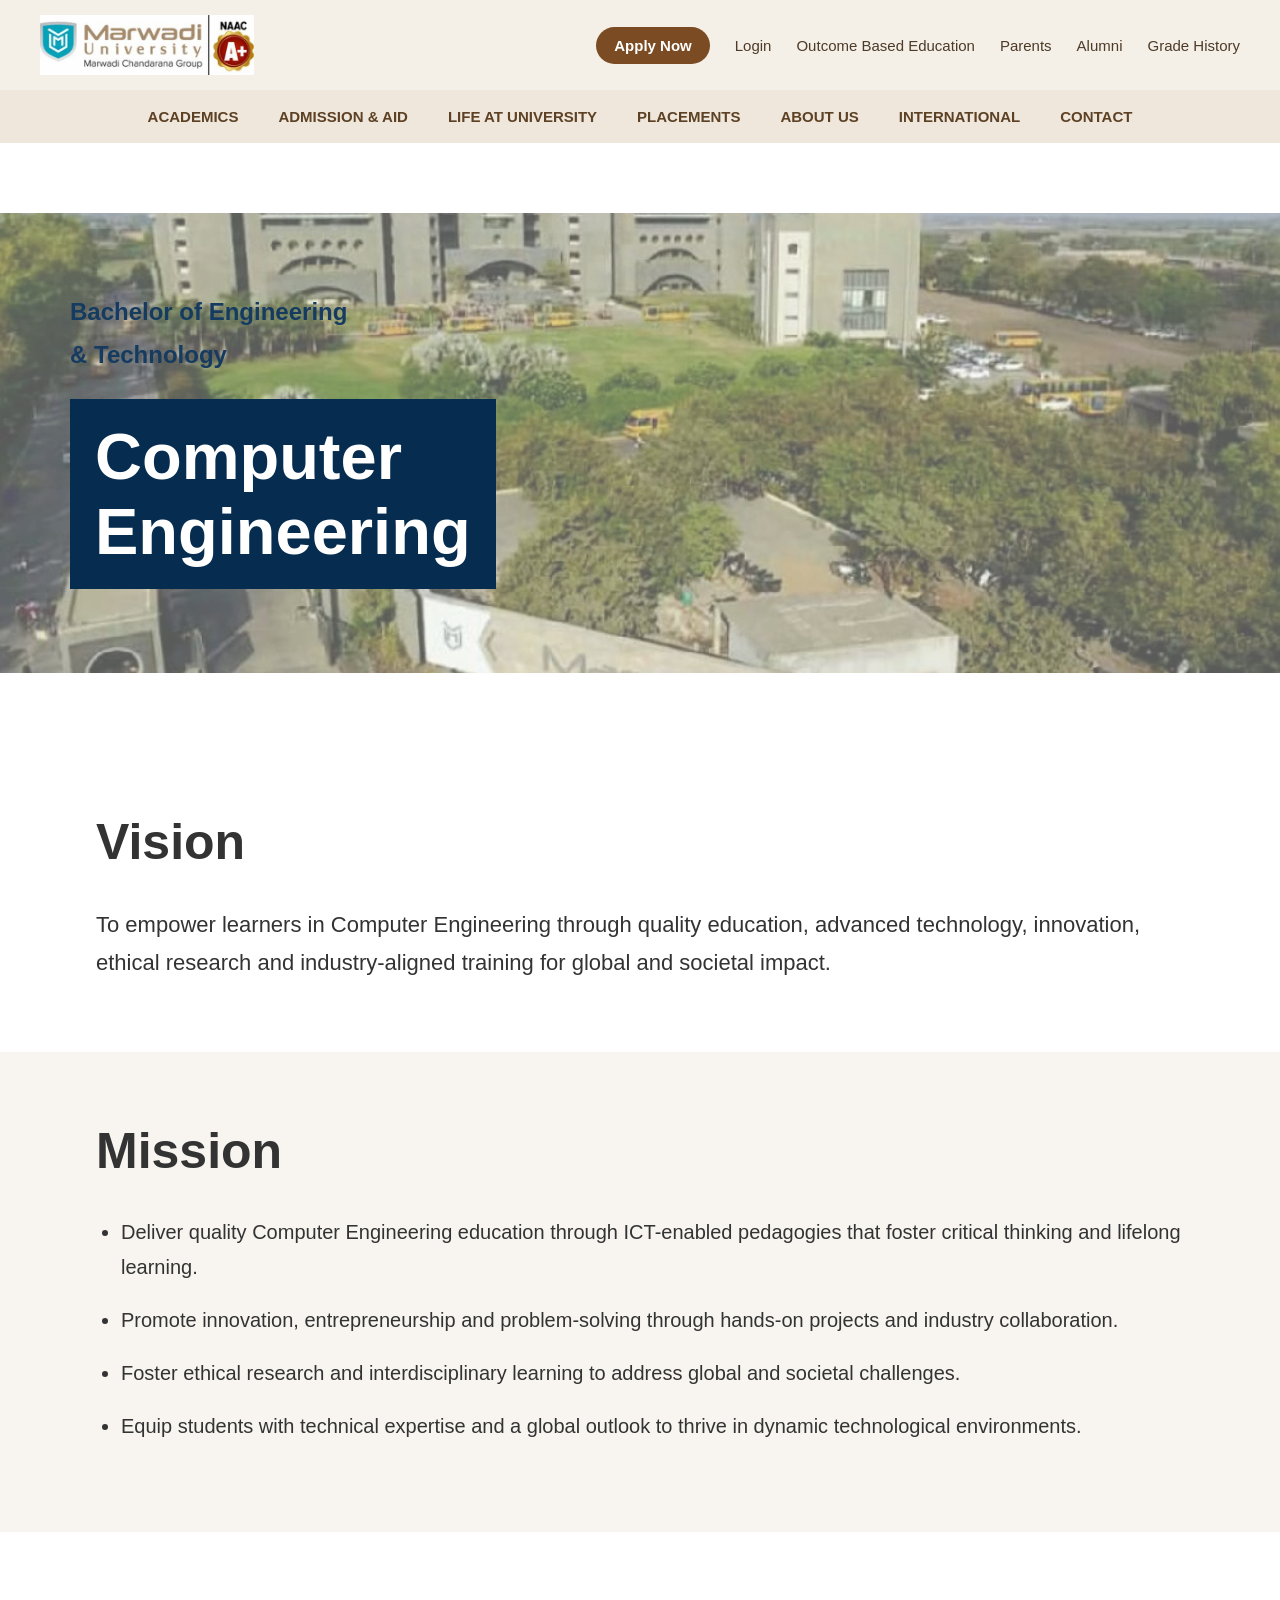
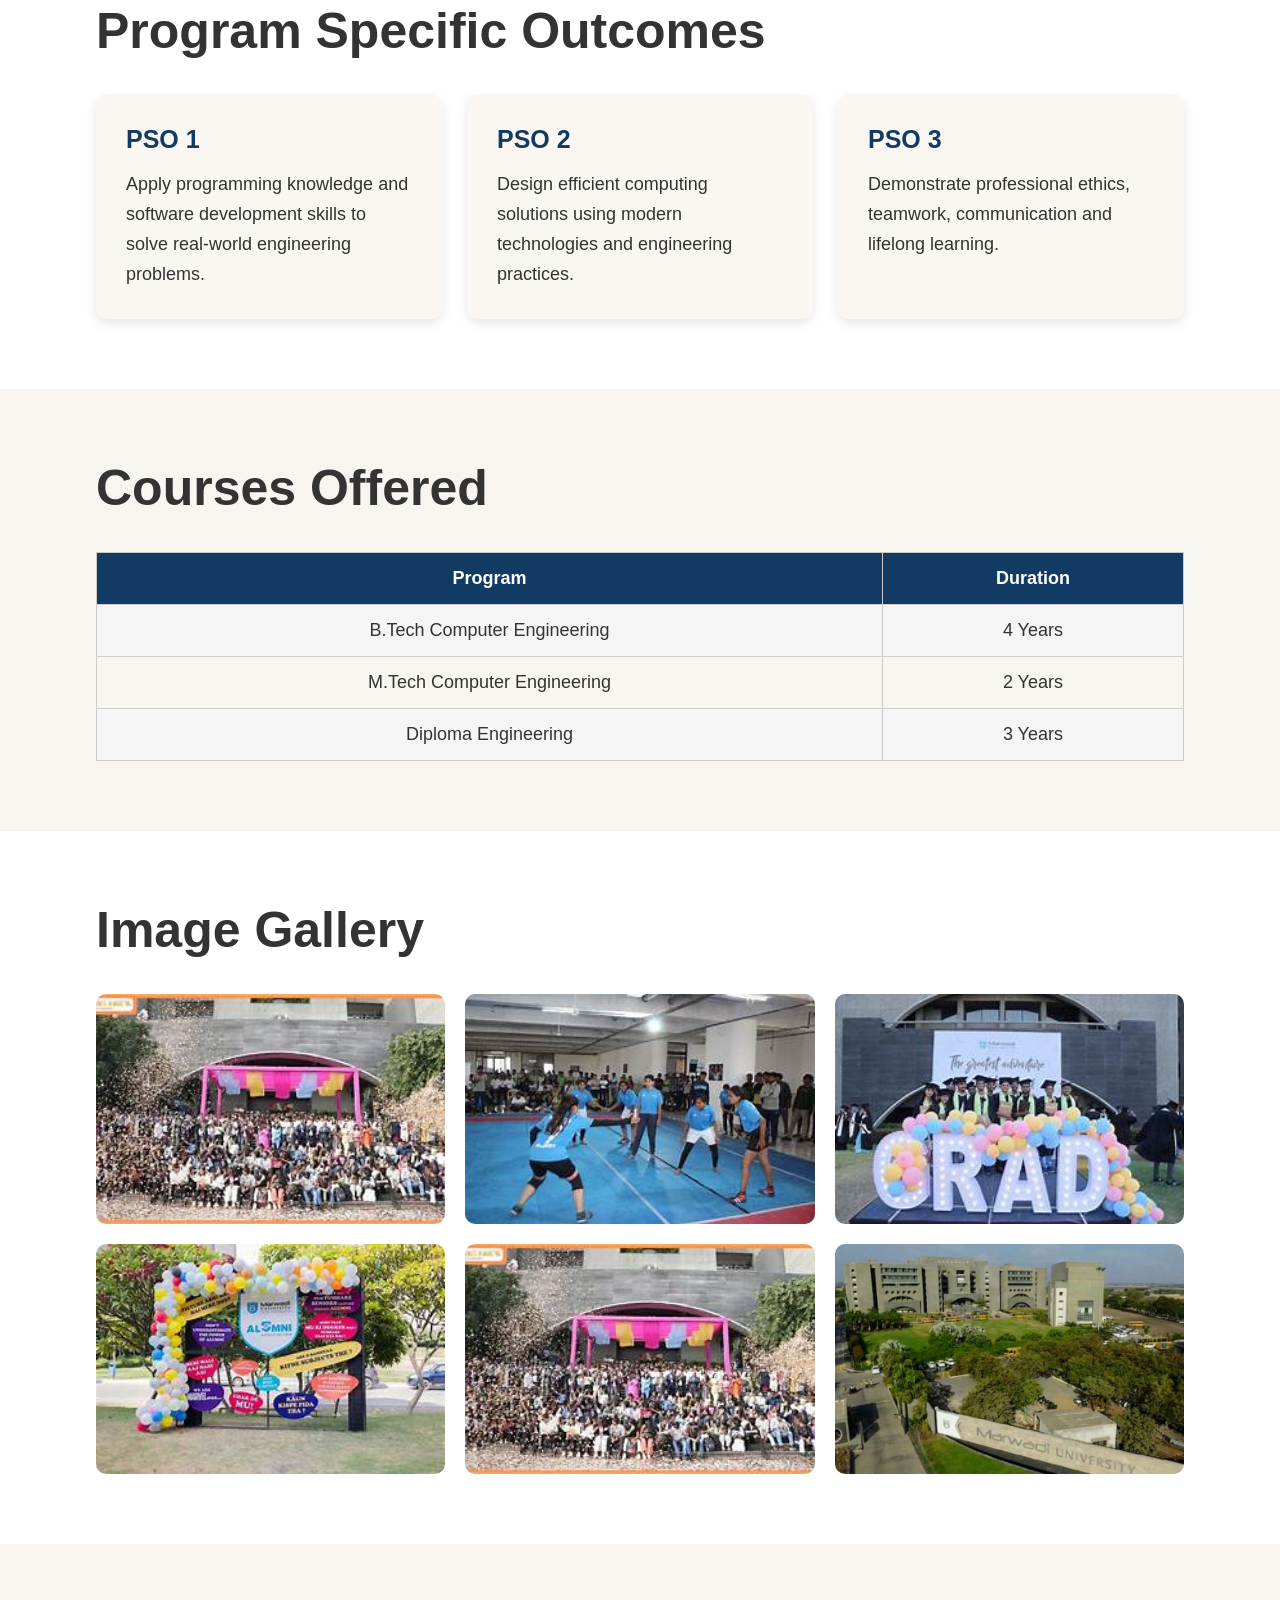
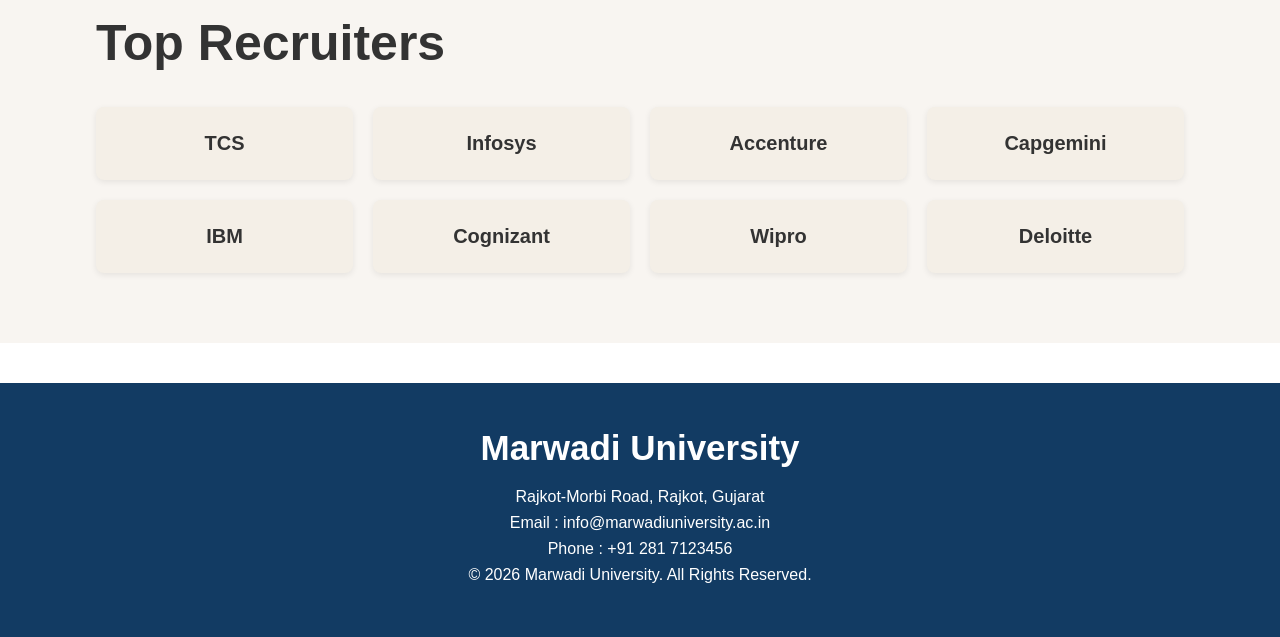
<file: index.html>
<!DOCTYPE html>
<html>

<head>
    <title>Marwadi University | Computer Engineering</title>
    <link rel="stylesheet" href="style.css">
</head>

<body>
    <div class="top-section">
        <div class="logo-area">
            <img src="logo.jpg" class="university-logo">
        </div>


        <div class="top-links">
            <span>Apply Now</span>

            <span>Login</span>

            <span>Outcome Based Education</span>

            <span>Parents</span>

            <span>Alumni</span>

            <span>Grade History</span>

        </div>

    </div>



    <!-- NAVIGATION MENU -->

    <nav class="menu">

        <ul>

            <li>ACADEMICS</li>

            <li>ADMISSION & AID</li>

            <li>LIFE AT UNIVERSITY</li>

            <li>PLACEMENTS</li>

            <li>ABOUT US</li>

            <li>INTERNATIONAL</li>

            <li>CONTACT</li>

        </ul>

    </nav>



    <!-- MAIN IMAGE SECTION -->

    <section class="main-picture">

        <img src="MU.jpg" class="university-picture">

        <div class="picture-overlay"></div>


        <div class="picture-text">

            <p>Bachelor of Engineering</p>

            <p>& Technology</p>

            <h1>
                Computer<br>
                Engineering
            </h1>

        </div>

    </section>



    <!-- VISION SECTION -->

    <section class="vision-section">

        <div class="content-area">

            <h2>Vision</h2>

            <p>

                To empower learners in Computer Engineering through quality education,
                advanced technology, innovation, ethical research and
                industry-aligned training for global and societal impact.

            </p>

        </div>

    </section>



    <!-- MISSION SECTION -->

    <section class="mission-section">

        <div class="content-area">

            <h2>Mission</h2>

            <ul>

                <li>
                    Deliver quality Computer Engineering education through
                    ICT-enabled pedagogies that foster critical thinking
                    and lifelong learning.
                </li>

                <li>
                    Promote innovation, entrepreneurship and problem-solving
                    through hands-on projects and industry collaboration.
                </li>

                <li>
                    Foster ethical research and interdisciplinary learning
                    to address global and societal challenges.
                </li>

                <li>
                    Equip students with technical expertise and a global
                    outlook to thrive in dynamic technological environments.
                </li>

            </ul>

        </div>

    </section>



    <!-- PROGRAM OUTCOMES -->

    <section class="outcome-section">

        <div class="content-area">

            <h2>Program Specific Outcomes</h2>


            <div class="outcome-cards">


                <div class="outcome-card">

                    <h3>PSO 1</h3>

                    <p>

                        Apply programming knowledge and software development
                        skills to solve real-world engineering problems.

                    </p>

                </div>



                <div class="outcome-card">

                    <h3>PSO 2</h3>

                    <p>

                        Design efficient computing solutions using
                        modern technologies and engineering practices.

                    </p>

                </div>



                <div class="outcome-card">

                    <h3>PSO 3</h3>

                    <p>

                        Demonstrate professional ethics, teamwork,
                        communication and lifelong learning.

                    </p>

                </div>


            </div>

        </div>

    </section>



    <!-- COURSES SECTION -->

    <section class="courses-section">

        <div class="content-area">

            <h2>Courses Offered</h2>


            <table>

                <tr>

                    <th>Program</th>

                    <th>Duration</th>

                </tr>


                <tr>

                    <td>B.Tech Computer Engineering</td>

                    <td>4 Years</td>

                </tr>


                <tr>

                    <td>M.Tech Computer Engineering</td>

                    <td>2 Years</td>

                </tr>


                <tr>

                    <td>Diploma Engineering</td>

                    <td>3 Years</td>

                </tr>

            </table>

        </div>

    </section>



    <!-- IMAGE GALLERY -->

    <section class="gallery-section">

        <div class="content-area">

            <h2>Image Gallery</h2>


            <div class="gallery-images">

                <img src="event1.jpg">

                <img src="event2.jpg">

                <img src="event3.jpg">

                <img src="event4.jpg">

                <img src="event1.jpg">

                <img src="MU.jpg">

            </div>

        </div>

    </section>



    <!-- RECRUITERS SECTION -->

    <section class="recruiter-section">

        <div class="content-area">

            <h2>Top Recruiters</h2>


            <div class="recruiter-list">

                <div>TCS</div>

                <div>Infosys</div>

                <div>Accenture</div>

                <div>Capgemini</div>

                <div>IBM</div>

                <div>Cognizant</div>

                <div>Wipro</div>

                <div>Deloitte</div>

            </div>

        </div>

    </section>



    <!-- FOOTER -->

    <footer class="footer">

        <h2>Marwadi University</h2>

        <p>Rajkot-Morbi Road, Rajkot, Gujarat</p>

        <p>Email : info@marwadiuniversity.ac.in</p>

        <p>Phone : +91 281 7123456</p>

        <p>© 2026 Marwadi University. All Rights Reserved.</p>

    </footer>


</body>

</html>
</file>
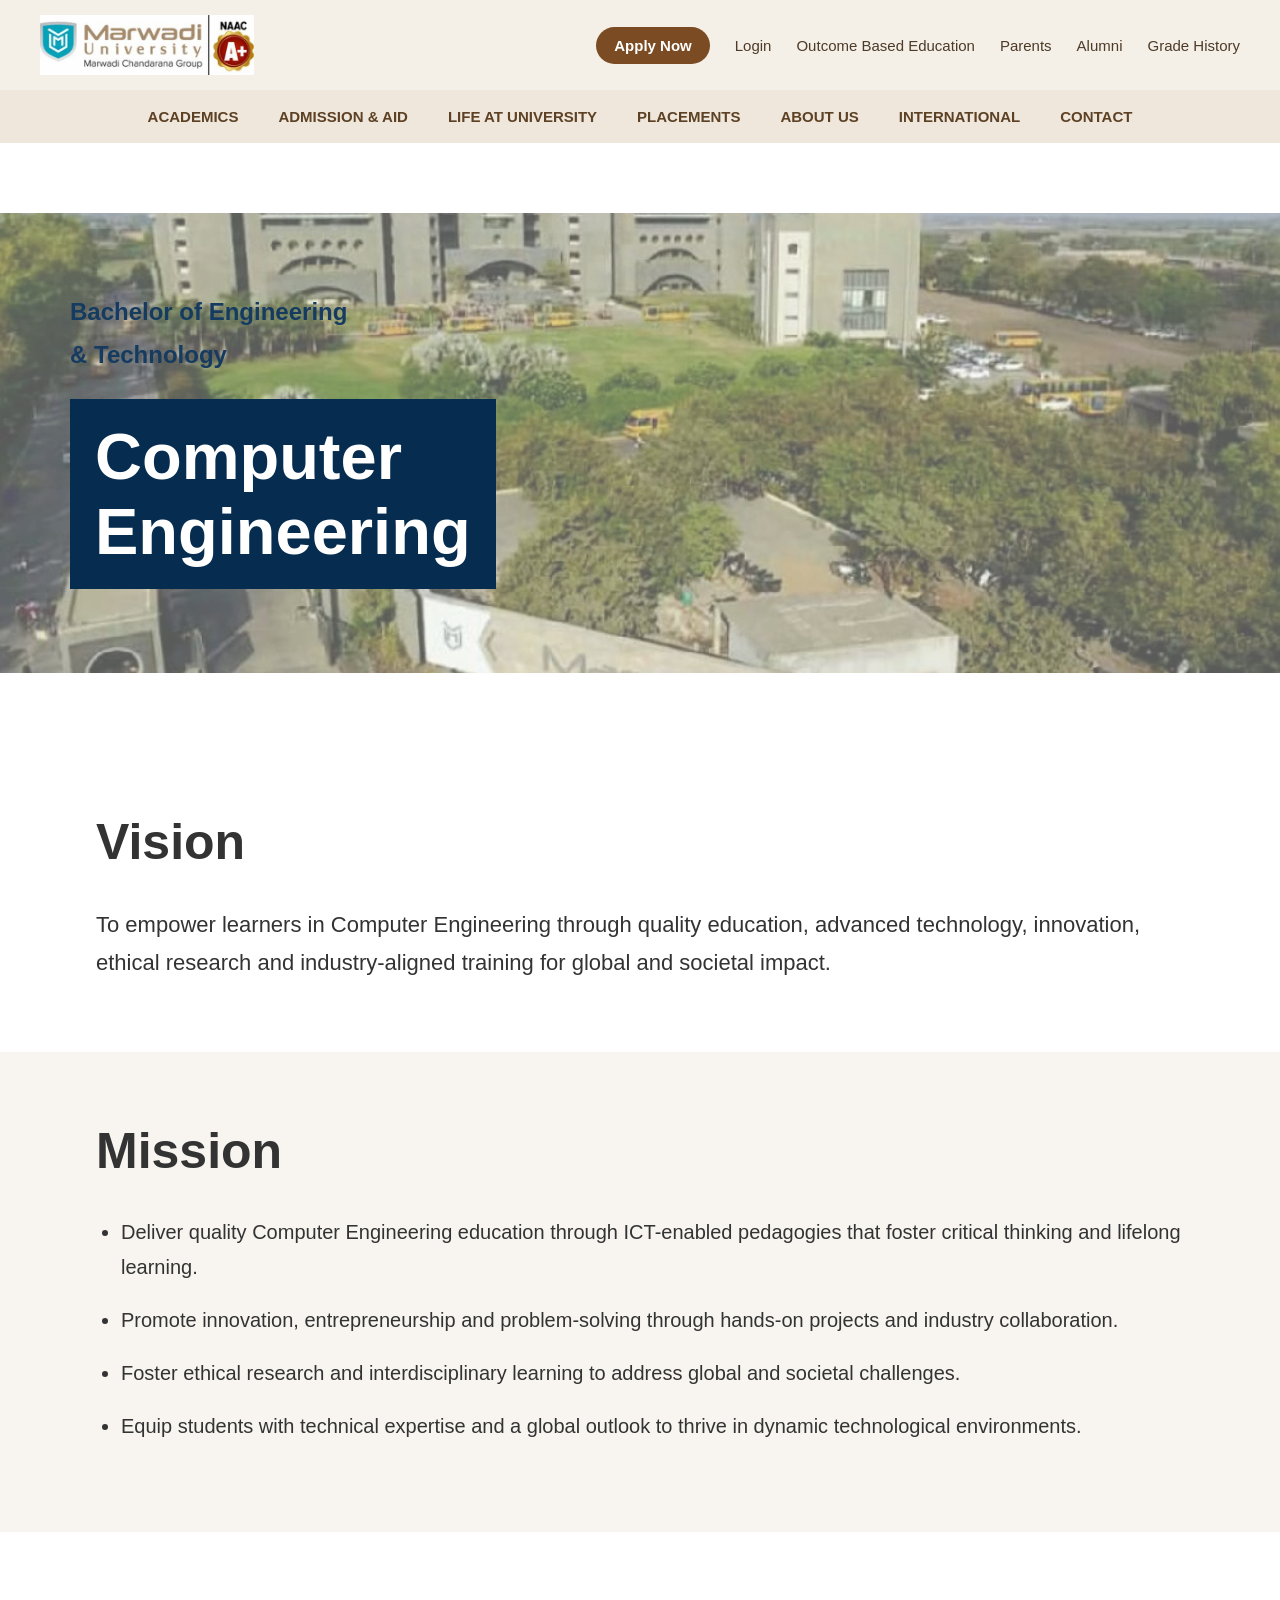
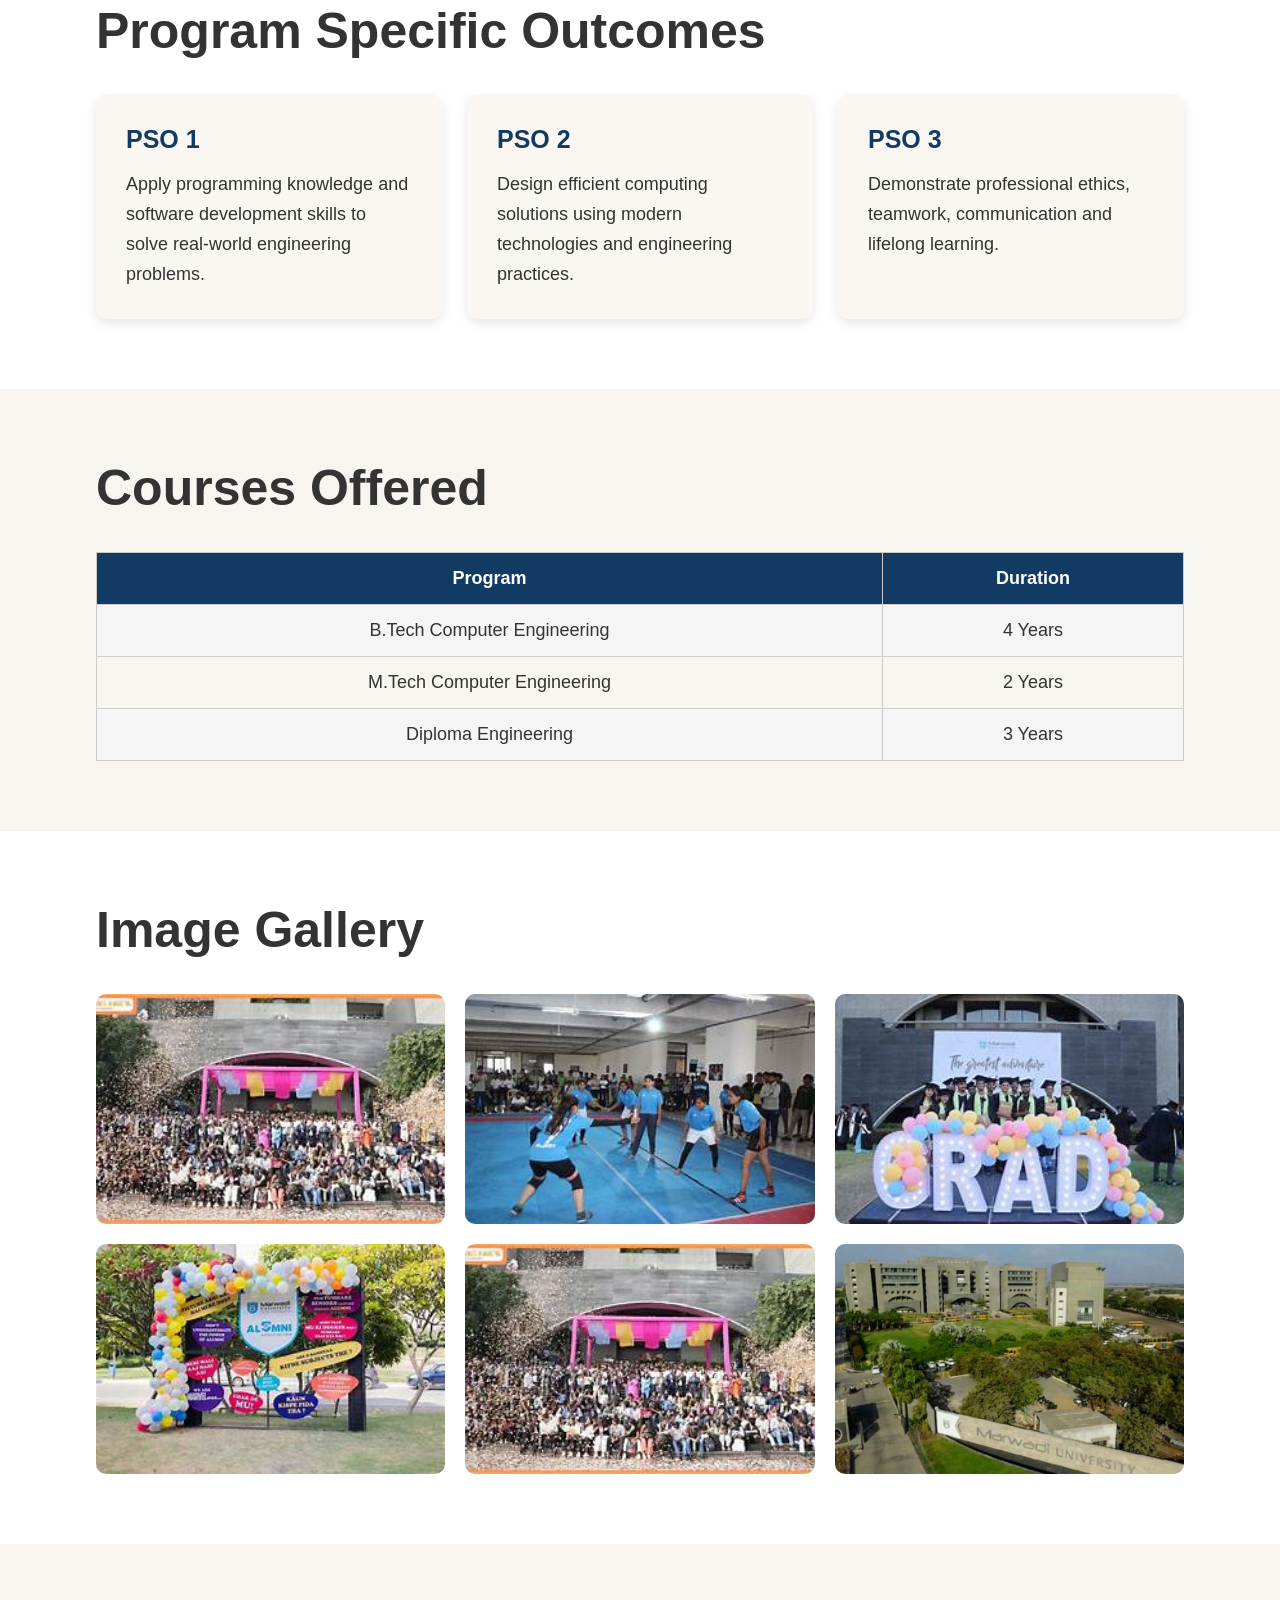
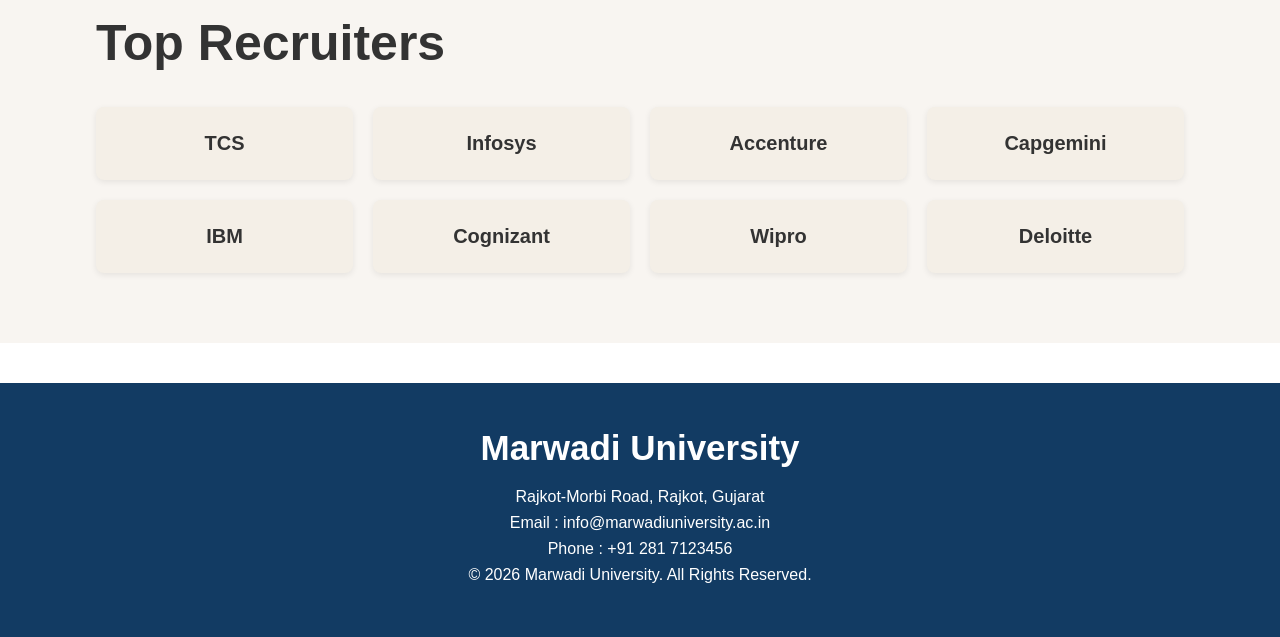
<file: practical4.html>
<!DOCTYPE html>
<html>

<head>
    <title>Marwadi University | Computer Engineering</title>
    <link rel="stylesheet" href="style.css">
</head>

<body>
    <div class="top-section">
        <div class="logo-area">
            <img src="logo.jpg" class="university-logo">
        </div>


        <div class="top-links">
            <span>Apply Now</span>

            <span>Login</span>

            <span>Outcome Based Education</span>

            <span>Parents</span>

            <span>Alumni</span>

            <span>Grade History</span>

        </div>

    </div>



    <!-- NAVIGATION MENU -->

    <nav class="menu">

        <ul>

            <li>ACADEMICS</li>

            <li>ADMISSION & AID</li>

            <li>LIFE AT UNIVERSITY</li>

            <li>PLACEMENTS</li>

            <li>ABOUT US</li>

            <li>INTERNATIONAL</li>

            <li>CONTACT</li>

        </ul>

    </nav>



    <!-- MAIN IMAGE SECTION -->

    <section class="main-picture">

        <img src="MU.jpg" class="university-picture">

        <div class="picture-overlay"></div>


        <div class="picture-text">

            <p>Bachelor of Engineering</p>

            <p>& Technology</p>

            <h1>
                Computer<br>
                Engineering
            </h1>

        </div>

    </section>



    <!-- VISION SECTION -->

    <section class="vision-section">

        <div class="content-area">

            <h2>Vision</h2>

            <p>

                To empower learners in Computer Engineering through quality education,
                advanced technology, innovation, ethical research and
                industry-aligned training for global and societal impact.

            </p>

        </div>

    </section>



    <!-- MISSION SECTION -->

    <section class="mission-section">

        <div class="content-area">

            <h2>Mission</h2>

            <ul>

                <li>
                    Deliver quality Computer Engineering education through
                    ICT-enabled pedagogies that foster critical thinking
                    and lifelong learning.
                </li>

                <li>
                    Promote innovation, entrepreneurship and problem-solving
                    through hands-on projects and industry collaboration.
                </li>

                <li>
                    Foster ethical research and interdisciplinary learning
                    to address global and societal challenges.
                </li>

                <li>
                    Equip students with technical expertise and a global
                    outlook to thrive in dynamic technological environments.
                </li>

            </ul>

        </div>

    </section>



    <!-- PROGRAM OUTCOMES -->

    <section class="outcome-section">

        <div class="content-area">

            <h2>Program Specific Outcomes</h2>


            <div class="outcome-cards">


                <div class="outcome-card">

                    <h3>PSO 1</h3>

                    <p>

                        Apply programming knowledge and software development
                        skills to solve real-world engineering problems.

                    </p>

                </div>



                <div class="outcome-card">

                    <h3>PSO 2</h3>

                    <p>

                        Design efficient computing solutions using
                        modern technologies and engineering practices.

                    </p>

                </div>



                <div class="outcome-card">

                    <h3>PSO 3</h3>

                    <p>

                        Demonstrate professional ethics, teamwork,
                        communication and lifelong learning.

                    </p>

                </div>


            </div>

        </div>

    </section>



    <!-- COURSES SECTION -->

    <section class="courses-section">

        <div class="content-area">

            <h2>Courses Offered</h2>


            <table>

                <tr>

                    <th>Program</th>

                    <th>Duration</th>

                </tr>


                <tr>

                    <td>B.Tech Computer Engineering</td>

                    <td>4 Years</td>

                </tr>


                <tr>

                    <td>M.Tech Computer Engineering</td>

                    <td>2 Years</td>

                </tr>


                <tr>

                    <td>Diploma Engineering</td>

                    <td>3 Years</td>

                </tr>

            </table>

        </div>

    </section>



    <!-- IMAGE GALLERY -->

    <section class="gallery-section">

        <div class="content-area">

            <h2>Image Gallery</h2>


            <div class="gallery-images">

                <img src="event1.jpg">

                <img src="event2.jpg">

                <img src="event3.jpg">

                <img src="event4.jpg">

                <img src="event1.jpg">

                <img src="MU.jpg">

            </div>

        </div>

    </section>



    <!-- RECRUITERS SECTION -->

    <section class="recruiter-section">

        <div class="content-area">

            <h2>Top Recruiters</h2>


            <div class="recruiter-list">

                <div>TCS</div>

                <div>Infosys</div>

                <div>Accenture</div>

                <div>Capgemini</div>

                <div>IBM</div>

                <div>Cognizant</div>

                <div>Wipro</div>

                <div>Deloitte</div>

            </div>

        </div>

    </section>



    <!-- FOOTER -->

    <footer class="footer">

        <h2>Marwadi University</h2>

        <p>Rajkot-Morbi Road, Rajkot, Gujarat</p>

        <p>Email : info@marwadiuniversity.ac.in</p>

        <p>Phone : +91 281 7123456</p>

        <p>© 2026 Marwadi University. All Rights Reserved.</p>

    </footer>


</body>

</html>
</file>
<file: style.css>
* {
    margin: 0;
    padding: 0;
    box-sizing: border-box;
    font-family: Arial, Helvetica, sans-serif;
}

body {
    background-color: white;
    color: #333333;
}

.top-section {
    background-color: #f4efe7;
    height: 90px;
    display: flex;
    justify-content: space-between;
    align-items: center;
    padding: 0 40px;
}

.logo-area {
    display: flex;
    align-items: center;
}

.university-logo {
    height: 60px;
}

.top-links {
    display: flex;
    gap: 25px;
    color: #4d3b28;
    font-size: 15px;
    align-items: center;
}

.top-links span:first-child {
    background-color: #7b4c24;
    color: white;
    padding: 10px 18px;
    border-radius: 20px;
    font-weight: bold;
}

.menu {
    background-color: #efe7db;
    padding: 18px 0;
}

.menu ul {
    display: flex;
    justify-content: center;
    list-style-type: none;
    gap: 40px;
    color: #5d4124;
    font-size: 15px;
    font-weight: bold;
}

.main-picture {
    position: relative;
    height: 600px;
    overflow: hidden;
}

.university-picture {
    width: 100%;
    height: 100%;
    object-fit: cover;
}

.picture-overlay {
    position: absolute;
    top: 0;
    left: 0;
    width: 100%;
    height: 100%;
    background-color: rgba(255, 255, 255, 0.35);
}

.picture-text {
    position: absolute;
    top: 150px;
    left: 70px;
}

.picture-text p {
    font-size: 24px;
    color: #163b61;
    font-weight: bold;
    margin-bottom: 5px;
}

.picture-text h1 {
    margin-top: 20px;
    background-color: #062d4f;
    color: white;
    padding: 20px 25px;
    font-size: 65px;
    line-height: 75px;
    display: inline-block;
}

.content-area {
    width: 85%;
    margin: auto;
}

section {
    padding: 70px 0;
}

h2 {
    font-size: 50px;
    margin-bottom: 35px;
    color: #333333;
}

section p {
    font-size: 22px;
    line-height: 38px;
}

.mission-section {
    background-color: #f8f5f1;
}

.mission-section ul {
    margin-top: 20px;
    padding-left: 25px;
}

.mission-section li {
    font-size: 20px;
    line-height: 35px;
    margin-bottom: 18px;
}

.outcome-cards {
    display: flex;
    gap: 25px;
    margin-top: 30px;
}

.outcome-card {
    flex: 1;
    background-color: #faf6f2;
    padding: 30px;
    border-radius: 10px;
    box-shadow: 0 4px 12px rgba(0, 0, 0, 0.10);
}

.outcome-card h3 {
    color: #123b63;
    font-size: 25px;
    margin-bottom: 15px;
}

.outcome-card p {
    font-size: 18px;
    line-height: 30px;
}

.courses-section {
    background-color: #f8f5f1;
}

table {
    width: 100%;
    border-collapse: collapse;
    margin-top: 25px;
}

th {
    background-color: #123b63;
    color: white;
}

th,
td {
    padding: 15px;
    border: 1px solid #cccccc;
    text-align: center;
    font-size: 18px;
}

tr:nth-child(even) {
    background-color: #f5f5f5;
}

.gallery-images {
    display: grid;
    grid-template-columns: repeat(3, 1fr);
    gap: 20px;
}

.gallery-images img {
    width: 100%;
    height: 230px;
    object-fit: cover;
    border-radius: 10px;
}

.recruiter-section {
    background-color: #f8f5f1;
}

.recruiter-list {
    display: grid;
    grid-template-columns: repeat(4, 1fr);
    gap: 20px;
}

.recruiter-list div {
    background-color: #f4efe7;
    padding: 25px;
    text-align: center;
    font-size: 20px;
    font-weight: bold;
    border-radius: 8px;
    box-shadow: 0 2px 6px rgba(0, 0, 0, 0.08);
}

.footer {
    background-color: #123b63;
    color: white;
    text-align: center;
    padding: 45px 20px;
    margin-top: 40px;
}

.footer h2 {
    color: white;
    font-size: 35px;
    margin-bottom: 20px;
}

.footer p {
    font-size: 16px;
    margin: 8px 0;
}

@media (max-width: 900px) {

    .top-section {
        height: auto;
        flex-direction: column;
        padding: 20px;
    }

    .top-links {
        margin-top: 15px;
        flex-wrap: wrap;
        justify-content: center;
    }

    .menu ul {
        flex-wrap: wrap;
        gap: 15px;
    }

    .main-picture {
        height: 450px;
    }

    .picture-text {
        top: 100px;
        left: 40px;
    }

    .picture-text h1 {
        font-size: 45px;
        line-height: 55px;
    }

    .outcome-cards {
        flex-direction: column;
    }

    .recruiter-list {
        grid-template-columns: repeat(2, 1fr);
    }

    .gallery-images {
        grid-template-columns: repeat(2, 1fr);
    }
}

@media (max-width: 600px) {

    .gallery-images {
        grid-template-columns: 1fr;
    }

    .recruiter-list {
        grid-template-columns: 1fr;
    }

    .main-picture {
        height: 350px;
    }

    .picture-text {
        top: 70px;
        left: 25px;
    }

    .picture-text h1 {
        font-size: 32px;
        line-height: 40px;
    }

    h2 {
        font-size: 36px;
    }

    section p {
        font-size: 18px;
        line-height: 30px;
    }

    .mission-section li {
        font-size: 18px;
        line-height: 30px;
    }
}
</file>
